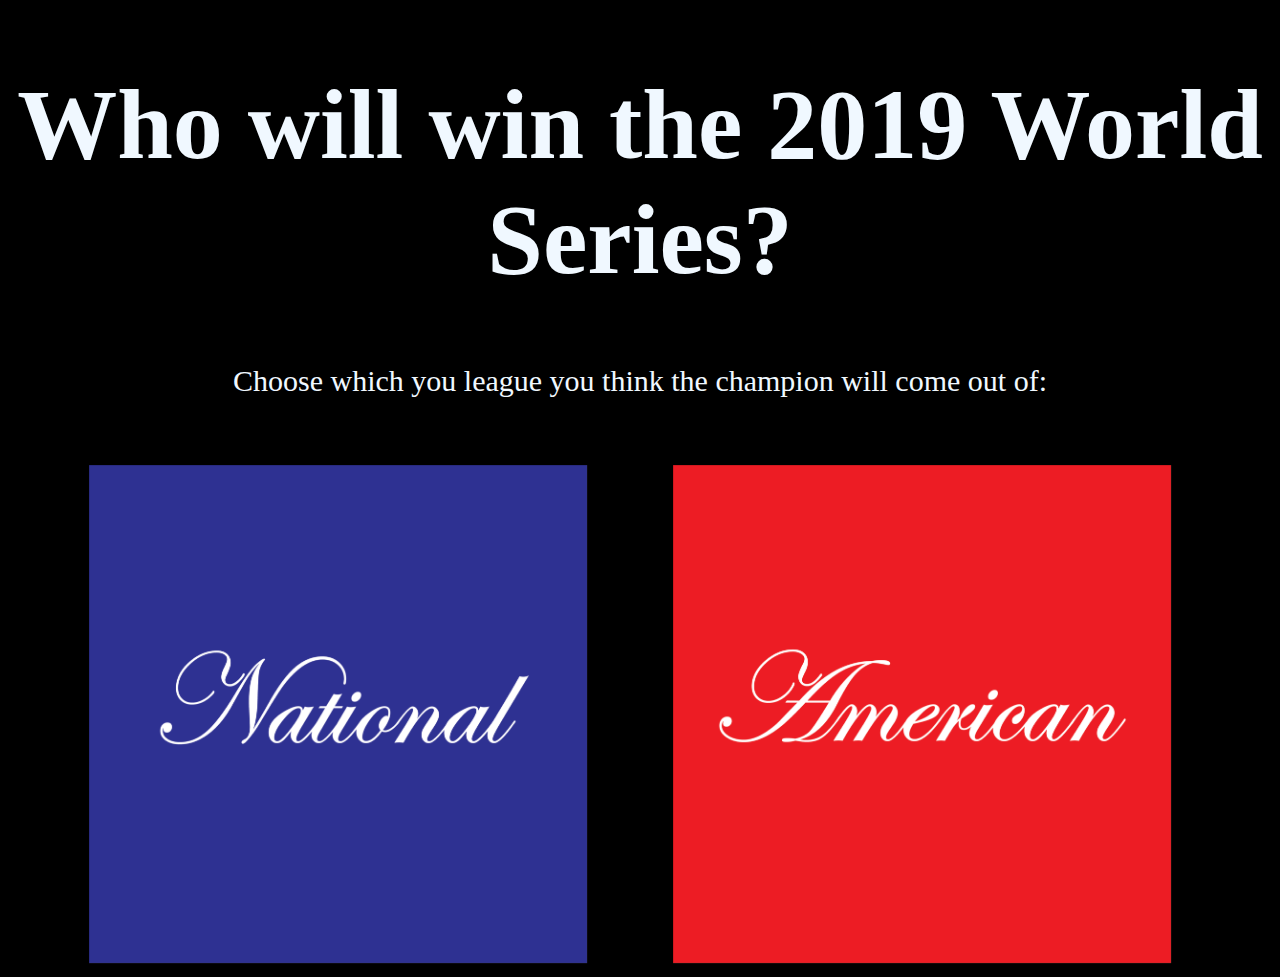
<file: index.html>
<!DOCTYPE html>
<html>
<head>
    <title>Midterm Project</title>
    <link href="styles.css" rel="stylesheet">
    </head>
    <body>
        <h1>Who will win the 2019 World Series?</h1>
        <p>Choose which you league you think the champion will come out of:</p>
    </body>
    <br>
    <br>
    <a href="page2.html"><img src="images/National_League.png" alt="National League" width="500" hspace=80px></a>
    <a href="page3.html"><img src="images/american.png" alt="American League" width="500"></a>
    <br>
    
    
</html>
</file>
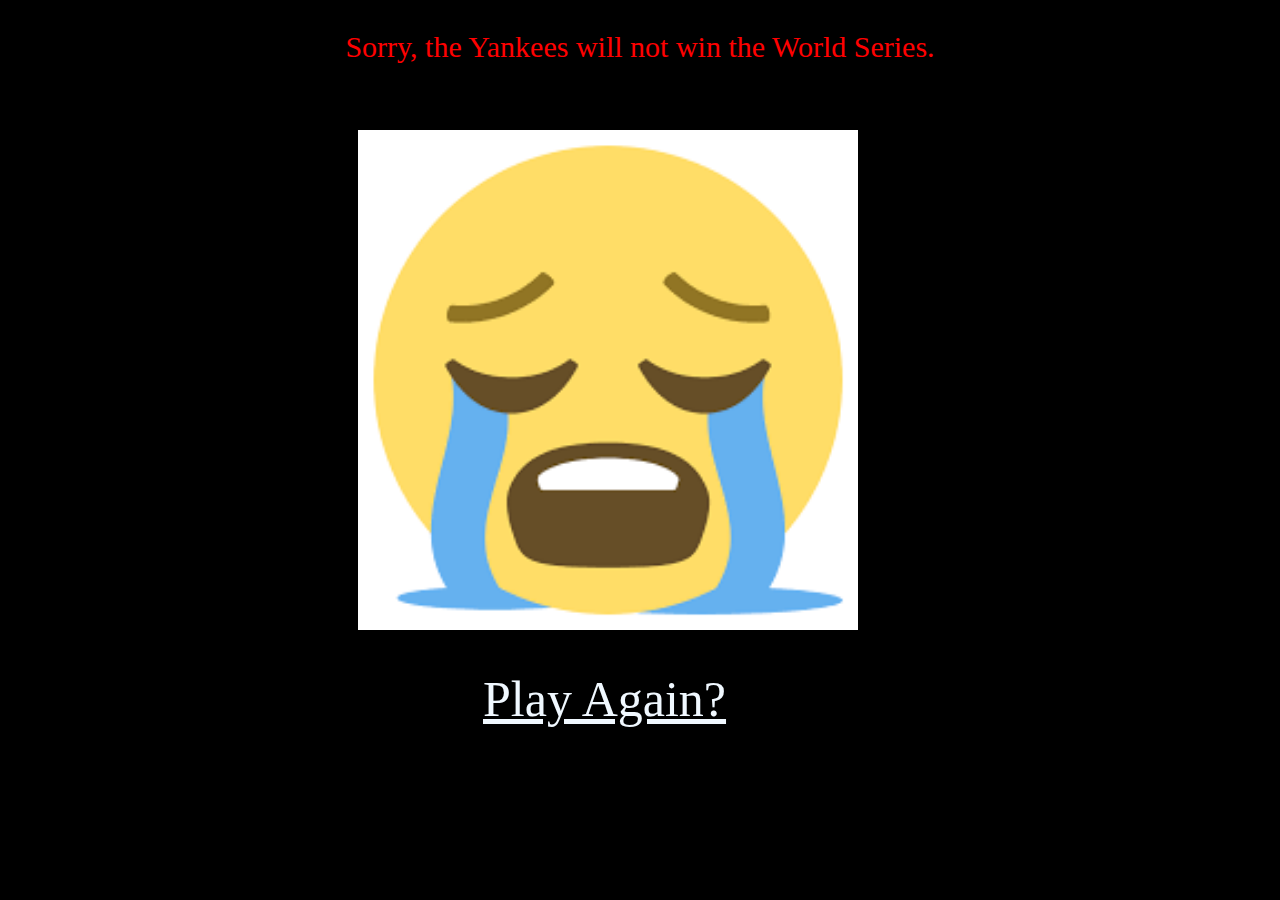
<file: page10.html>
<!DOCTYPE html>
<html>
    <head>
    <title>Yankees</title>
        <link href="styles2.css" rel="stylesheet">
    </head>
    <body>
        <p>Sorry, the Yankees will not win the World Series.</p>
        <br>
        <br>
    <img src="images/cryingemoji.png" width="500" hspace="350px">
        <br>
        <br>
        <br>
        <a href="index.html"><div>Play Again?</div></a>
</html>
</file>
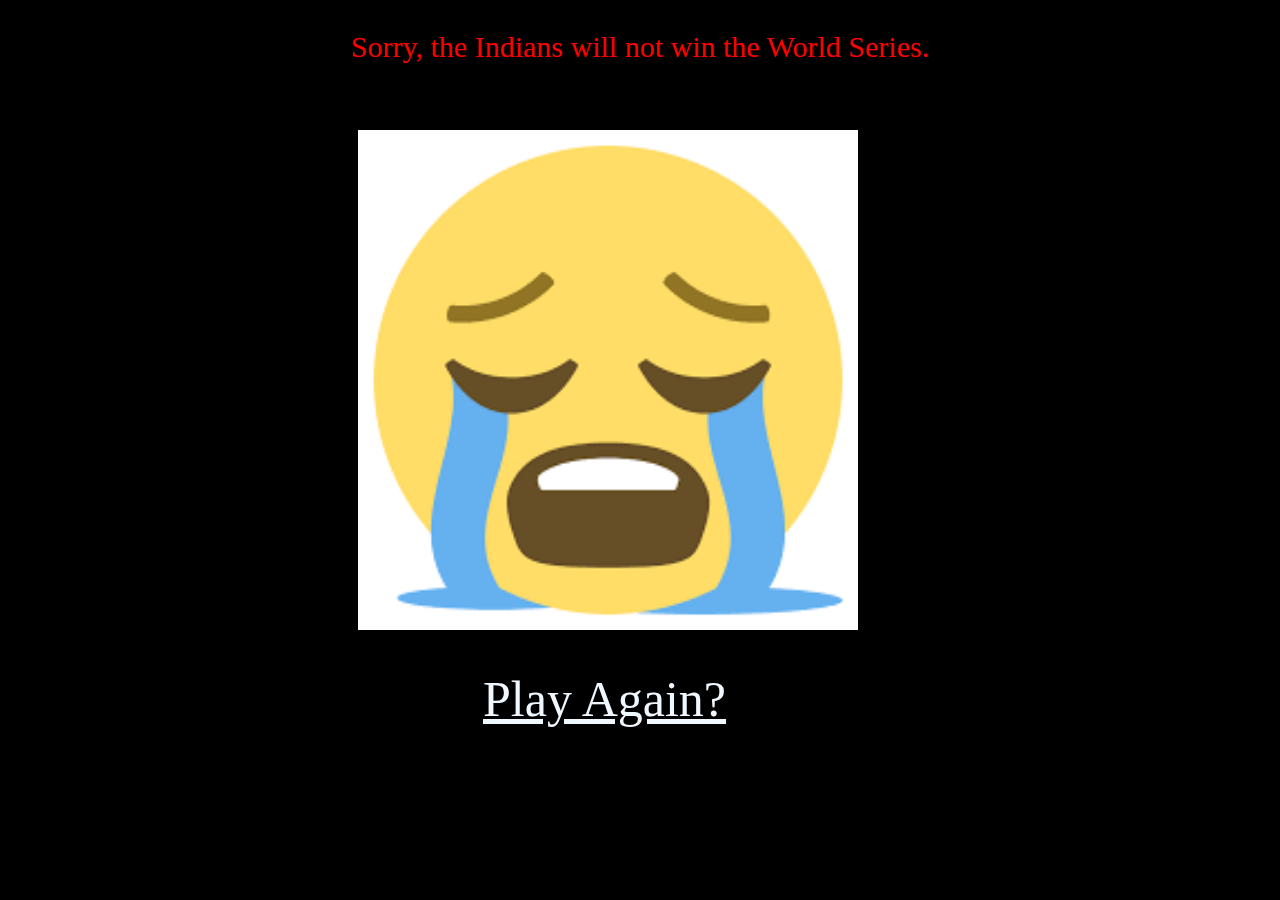
<file: page11.html>
<!DOCTYPE html>
<html>
    <head>
    <title>Indians</title>
        <link href="styles2.css" rel="stylesheet">
    </head>
    <body>
        <p>Sorry, the Indians will not win the World Series.</p>
        <br>
        <br>
    <img src="images/cryingemoji.png" width="500" hspace="350px">
        <br>
        <br>
        <br>
        <a href="index.html"><div>Play Again?</div></a>
</html>
</file>
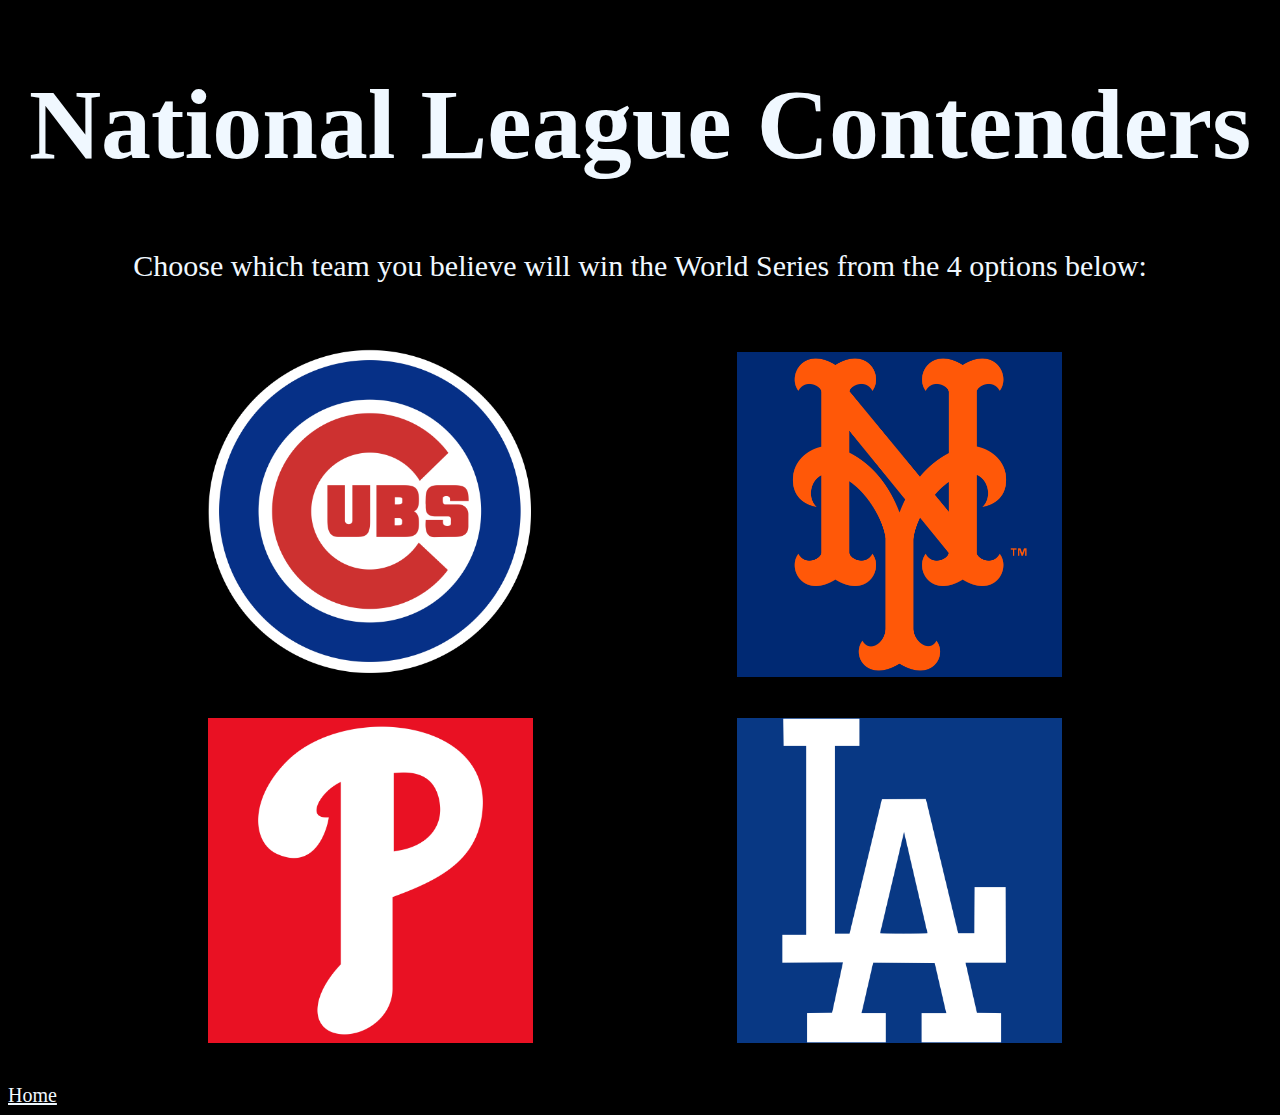
<file: page2.html>
<!DOCTYPE html>
<html>
    <head>
    <title>National Leauge</title>
        <link href="styles.css" rel="stylesheet">
    </head>
    <body>
        <h1>National League Contenders</h1>
        <p>Choose which team you believe will win the World Series from the 4 options below:</p>
    </body>
        <br>
        <br>
    <a href="page4.html"><img src="images/cubs.png" alt="Cubs" width="325" hspace="200px"></a>
    <a href="page5.html"><img src="images/mets_logo.png" alt="Mets" Width="325"></a>
        <br>
        <br>
        <br>
    <a href="page6.html"><img src="images/Phillies.png" alt="Phillies" width="325" hspace="200px"></a>
    <a href="page7.html"><img src="images/Dodgers.png" alt="Dodgers" width="325"></a>
        <br>
        <br>
        <br>
    <a href="index.html">Home</a>
</html>
</file>
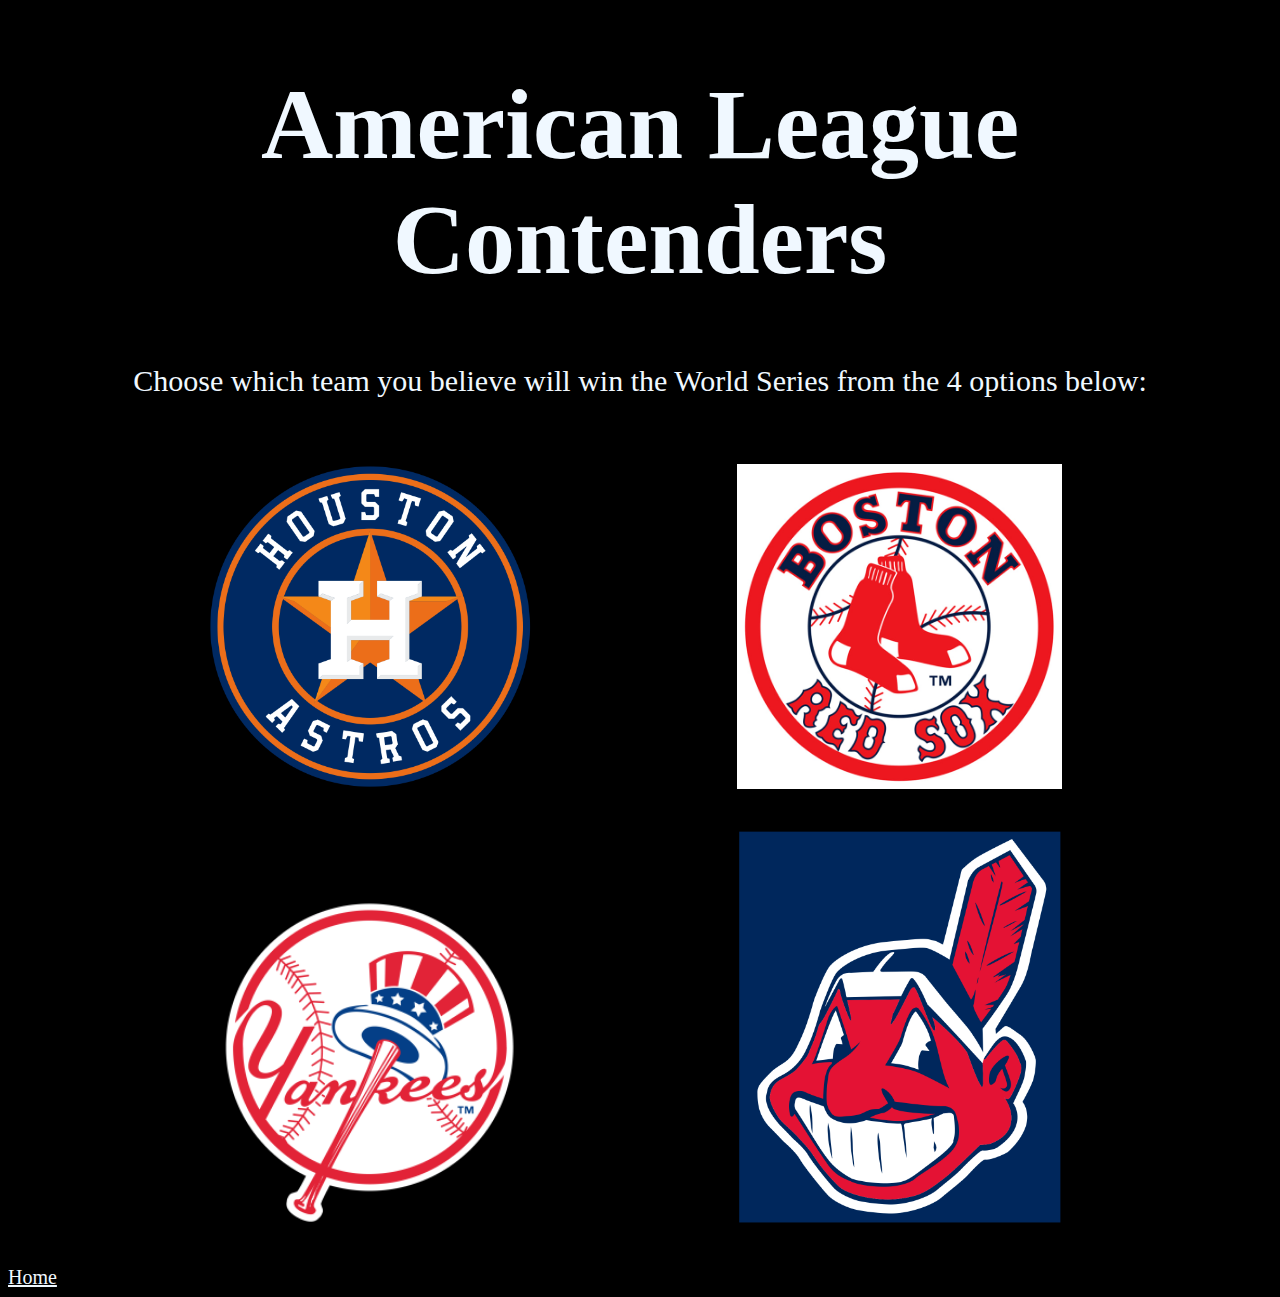
<file: page3.html>
<!DOCTYPE html>
<html>
    <head>
    <title>American Leauge</title>
        <link href="styles.css" rel="stylesheet">
    </head>
    <body>
        <h1>American League Contenders</h1>
        <p>Choose which team you believe will win the World Series from the 4 options below:</p>
    </body>
        <br>
        <br>
    <a href="page8.html"><img src="images/astros.png" alt="Astros" width="325" hspace="200px"></a>
    <a href="page9.html"><img src="images/redsox.jpg" alt="Red Sox" width="325"></a>
        <br>
        <br>
        <br>
    <a href="page10.html"><image src="images/yankees.png" alt="Yankees" width="325" hspace="200px"></a>
        <a href="page11.html"><image src="images/indians.png" alt="Indians" width="325"></a>
        <br>
        <br>
        <br>
    <a href="index.html">Home</a>
</html>
</file>
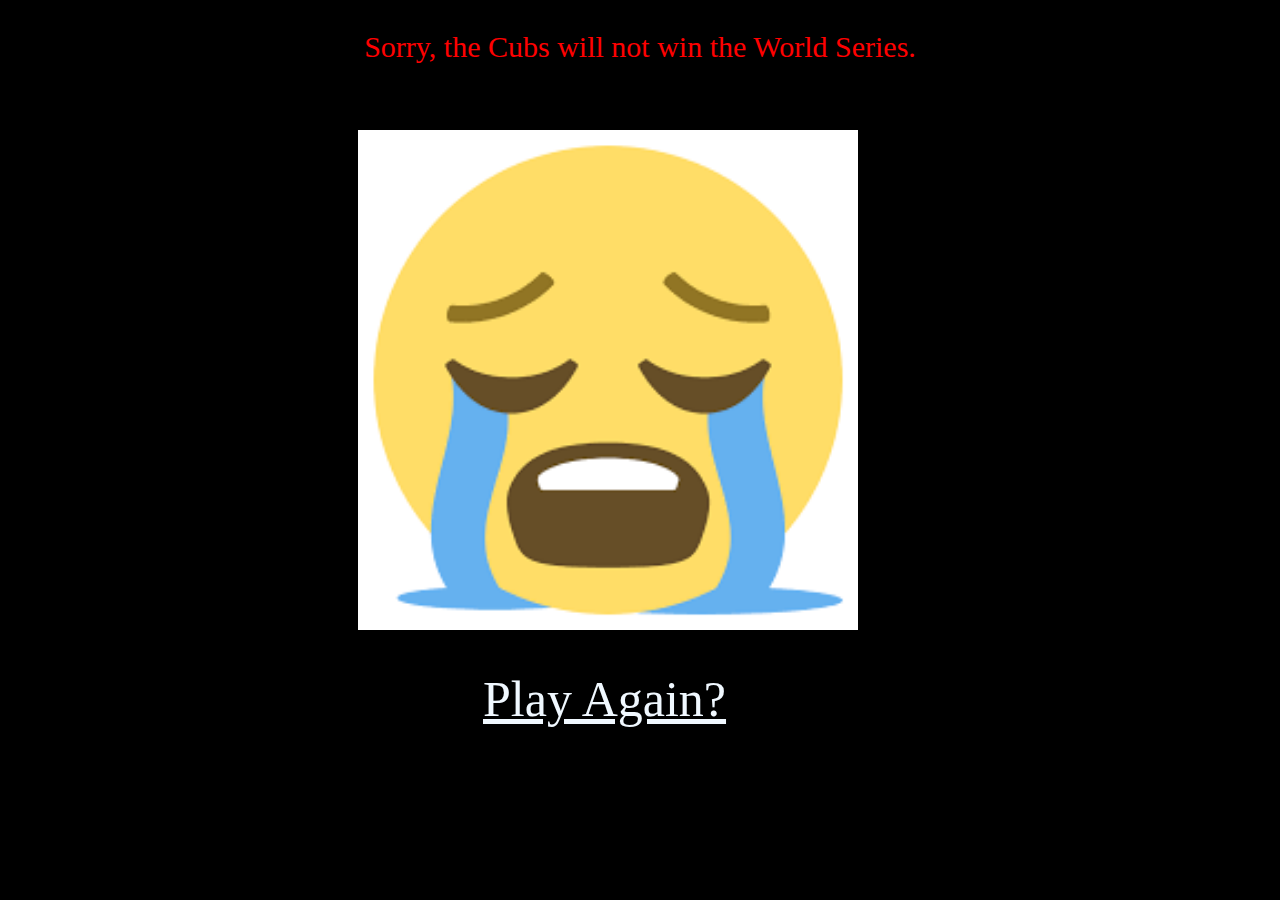
<file: page4.html>
<!DOCTYPE html>
<html>
    <head>
    <title>Cubs</title>
        <link href="styles2.css" rel="stylesheet">
    </head>
    <body>
        <p>Sorry, the Cubs will not win the World Series.</p>
        <br>
        <br>
    <img src="images/cryingemoji.png" width="500" hspace="350px">
        <br>
        <br>
        <br>
        <a href="index.html"><div>Play Again?</div></a>
</html>
</file>
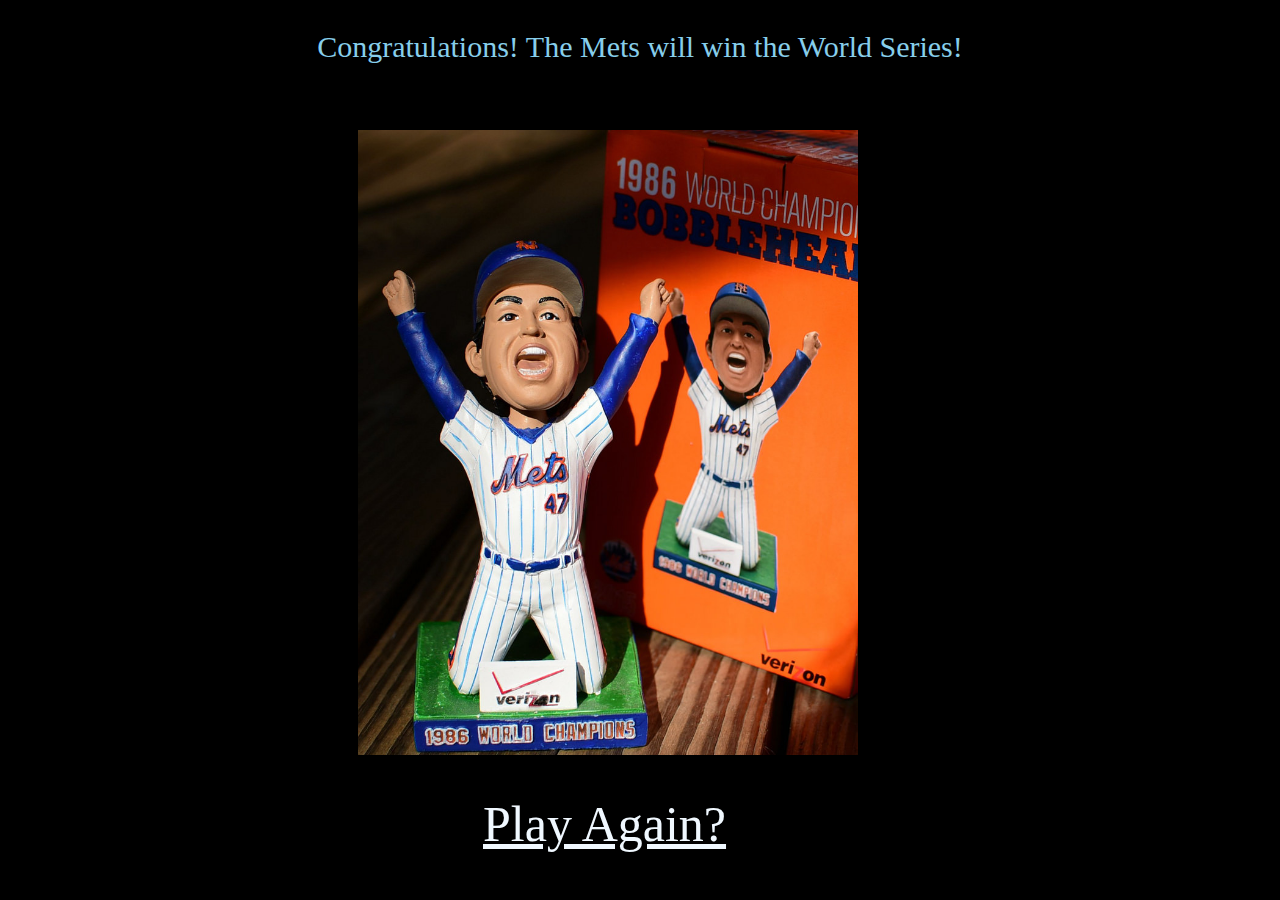
<file: page5.html>
<!DOCTYPE html>
<html>
    <head>
    <title>Mets</title>
        <link href="styles3.css" rel="stylesheet">
    </head>
    <body>
        <p>Congratulations! The Mets will win the World Series!</p>
        <br>
        <br>
    <img src="images/metswin.jpg" width="500" hspace="350px">
        <br>
        <br>
        <br>
        <a href="index.html"><div>Play Again?</div></a>
</html>
</file>
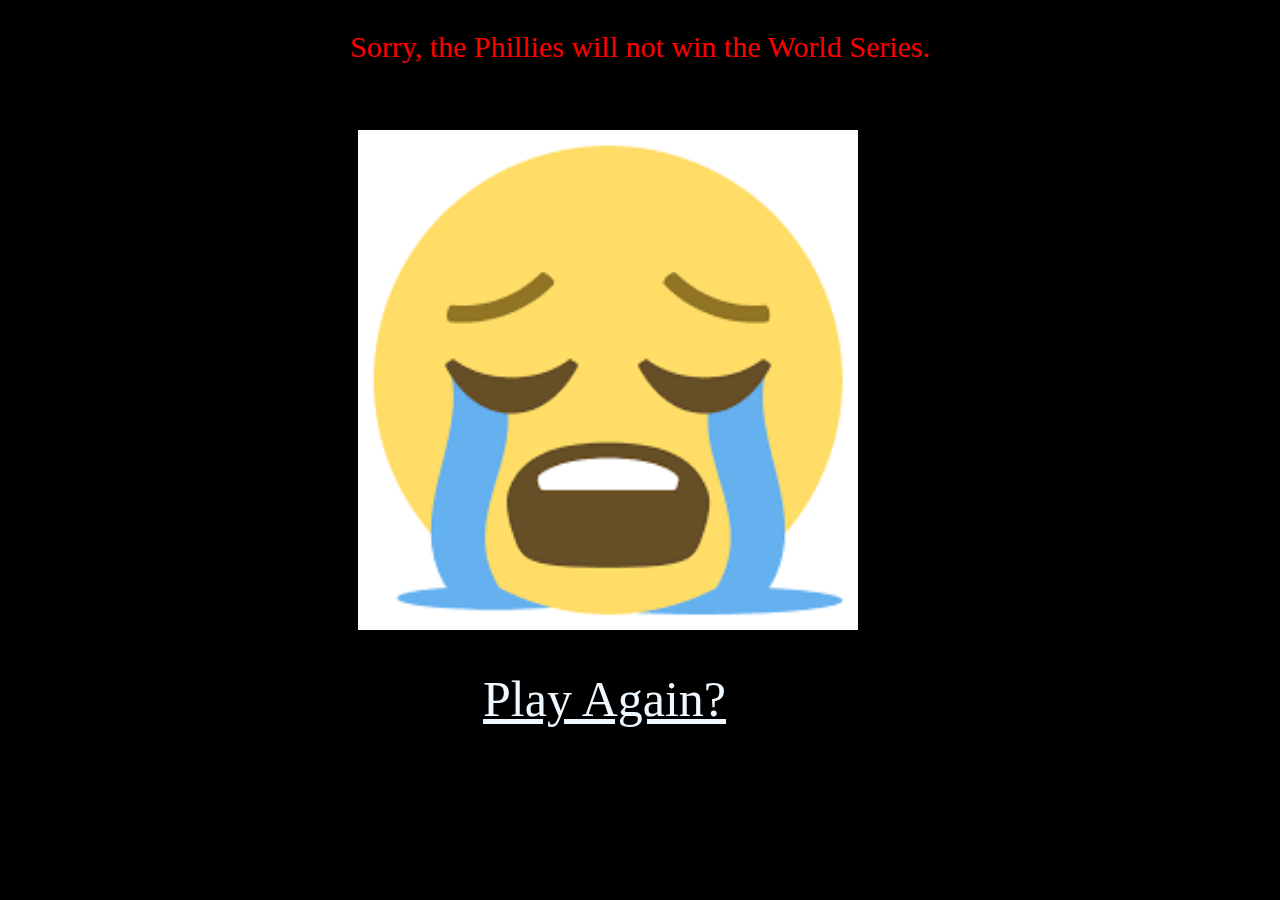
<file: page6.html>
<!DOCTYPE html>
<html>
    <head>
    <title>Phillies</title>
        <link href="styles2.css" rel="stylesheet">
    </head>
    <body>
        <p>Sorry, the Phillies will not win the World Series.</p>
        <br>
        <br>
    <img src="images/cryingemoji.png" width="500" hspace="350px">
        <br>
        <br>
        <br>
        <a href="index.html"><div>Play Again?</div></a>
</html>
</file>
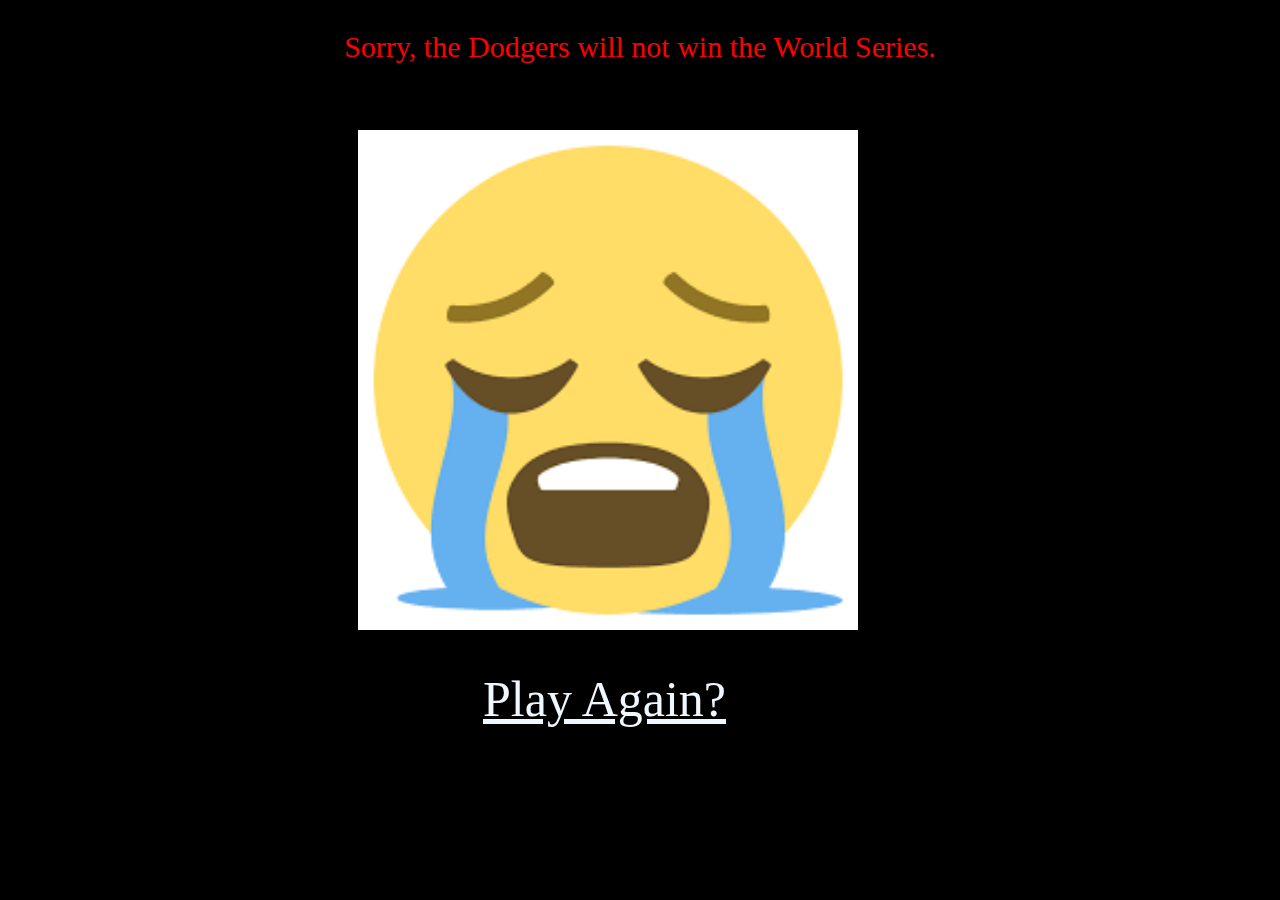
<file: page7.html>
<!DOCTYPE html>
<html>
    <head>
    <title>Dodgers</title>
        <link href="styles2.css" rel="stylesheet">
    </head>
    <body>
        <p>Sorry, the Dodgers will not win the World Series.</p>
        <br>
        <br>
    <img src="images/cryingemoji.png" width="500" hspace="350px">
        <br>
        <br>
        <br>
        <a href="index.html"><div>Play Again?</div></a>
</html>
</file>
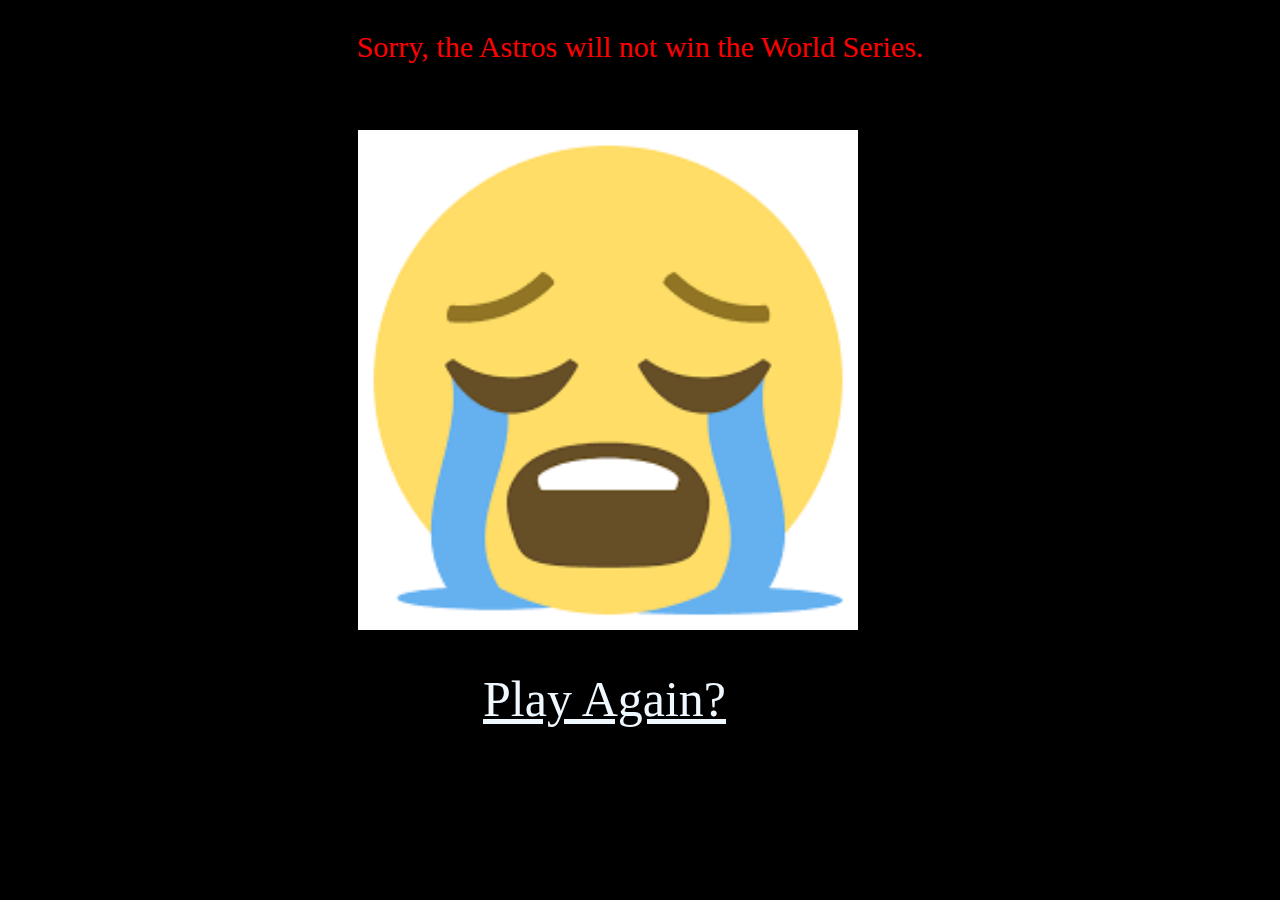
<file: page8.html>
<!DOCTYPE html>
<html>
    <head>
    <title>Astros</title>
        <link href="styles2.css" rel="stylesheet">
    </head>
    <body>
        <p>Sorry, the Astros will not win the World Series.</p>
        <br>
        <br>
    <img src="images/cryingemoji.png" width="500" hspace="350px">
        <br>
        <br>
        <br>
        <a href="index.html"><div>Play Again?</div></a>
</html>
</file>
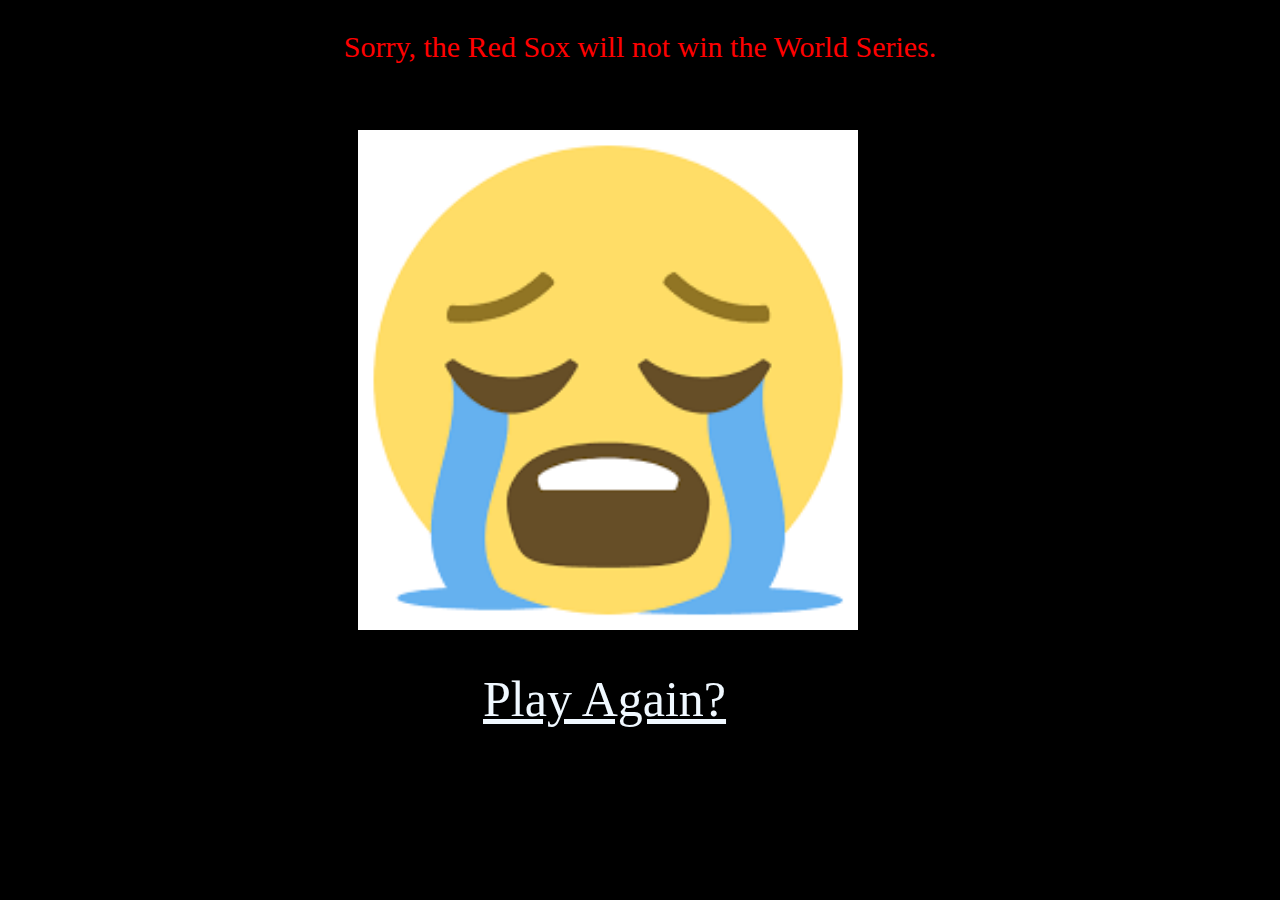
<file: page9.html>
<!DOCTYPE html>
<html>
    <head>
    <title>Red Sox</title>
        <link href="styles2.css" rel="stylesheet">
    </head>
    <body>
        <p>Sorry, the Red Sox will not win the World Series.</p>
        <br>
        <br>
    <img src="images/cryingemoji.png" width="500" hspace="350px">
        <br>
        <br>
        <br>
        <a href="index.html"><div>Play Again?</div></a>
</html>
</file>
<file: styles.css>
body{ background-color: black;
}
h1{ font-size: 100px; color:aliceblue; text-align: center;
}
p{ font-size: 30px; color:aliceblue; text-align: center;
}
a:link, a:visited{color: aliceblue; font-size: 20px;
}
</file>
<file: styles2.css>
body{ background-color: black;
}
h1{ font-size: 100px; color:aliceblue; text-align: center;
}
p{ font-size: 30px; color:red; text-align: center;
}
a:link, a:visited{color: aliceblue; font-size: 50px; 
}
div{ margin-left: 475px;
}
</file>
<file: styles3.css>
body{ background-color: black;
}
h1{ font-size: 100px; color:aliceblue; text-align: center;
}
p{ font-size: 30px; color:skyblue; text-align: center;
}
a:link, a:visited{color: aliceblue; font-size: 50px; 
}
div{ margin-left: 475px;
}
</file>
